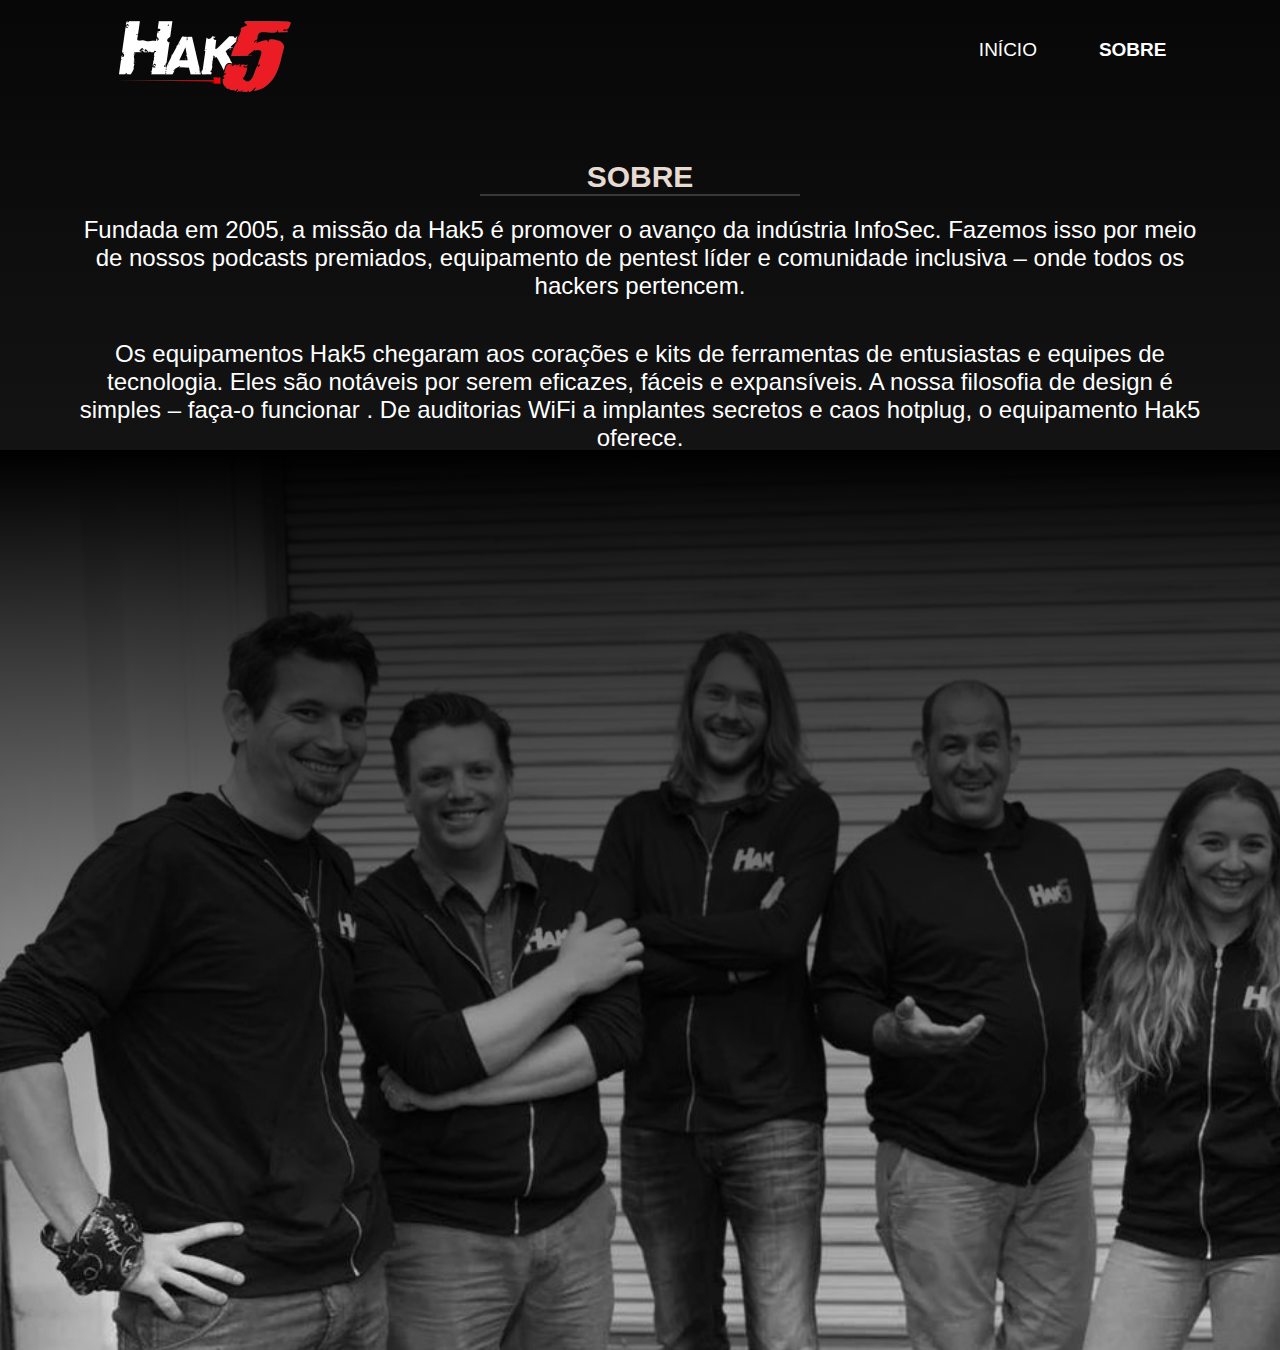
<file: sobre.html>
<!DOCTYPE html>
<html lang="en">
<head>
    <meta charset="UTF-8">
    <meta name="viewport" content="width=device-width, initial-scale=1.0">
    <link href="https://fonts.cdnfonts.com/css/garet" rel="stylesheet">
    <link rel="stylesheet" href="style.css">
    <link rel="shortcut icon" href="img/logo1_hak5_410x.ico" type="image/x-icon">
    <title>SOBRE</title>
</head>
<body id="sobreFundo">
    <header>
        <div class="cabecalho">
            <img class="logo" src="img/logo1_hak5_410x.jpeg" alt="">
            <nav>
                <ul class="navegacao">
                    <li> <a class="menu-link" href="index.html">
                        Início
                     </a>
                    </li>
                    <li> <a class="menu-link" href="sobre.html">
                       <strong>Sobre</strong> 
                    </a></li>
                </ul>
            </nav>
        </div>
    </header>

    <main class="sobre">
        <section class="positionTitle">
            <h1 class="titleTech">Sobre</h1>
            <div class="border"></div>
            <p>Fundada em 2005, a missão da Hak5 é promover o avanço da indústria InfoSec. Fazemos isso por meio de nossos podcasts premiados, equipamento de pentest líder e comunidade inclusiva – onde todos os hackers pertencem.</p>
            <p>Os equipamentos Hak5 chegaram aos corações e kits de ferramentas de entusiastas e equipes de tecnologia. Eles são notáveis ​​por serem eficazes, fáceis e expansíveis. A nossa filosofia de design é simples –  faça-o funcionar . De auditorias WiFi a implantes secretos e caos hotplug, o equipamento Hak5 oferece.</p>
        </section>

    </main>
</body>
</html>
</file>
<file: style.css>
/* CONFIGURAÇÕES PADRÕES*/
@import url('https://fonts.cdnfonts.com/css/garet');
@import url('https://fonts.cdnfonts.com/css/telegrafico');
@import url('https://fonts.cdnfonts.com/css/hk-groteks');
@import url('https://fonts.cdnfonts.com/css/dm-sans');

* {
    margin: 0;
    padding: 0;
    box-sizing: border-box;
}
.mt-1 {
    margin-top: 1rem;
}

.mt-2 {
    margin-top: 2rem;
}

.mb-1 {
    margin-bottom: 1rem;
}

.mb-2 {
    margin-bottom: 2rem;
}

@media (min-height: 1000px) {
    .fundo::after {
        height: 100%;
    }
}

:root {
    --verde: #04D600;
    --vermelho: ##EB1C24;
    --preto: #000000;
    --azul: #0094BB;
    --bege: #E6DAD1;
}

body {
    font-family: 'Garet', sans-serif;
    background: rgb(34,34,34);
    background: linear-gradient(to top, rgba(34,34,34,1) 0%, rgba(20,20,20,1) 0%, rgba(7,7,7,1) 100%);
}

.fundo{
    background: linear-gradient(to right, #000000,#000000,rgba(0,0,0,0.3), rgba(0,0,0,0)), url(img/IMG01.png);
    background-position: right;
    background-size: cover;
}

a {
    text-decoration: none;
}

/* CABEÇALHO */
ul {
    margin: 0;
    padding: 0;
    list-style: none;
    float: left;
}

ul li {
    float: left;
}

ul a {
    display: block;
    padding: 0 1.5em;
    text-decoration: none;
    text-transform: uppercase;
    font-size: 20px;
    margin-right: 5px;
    color: #ffff;
    font-size: 19px;
}
header .logo  {
    margin-left: 5px ;
    font-family: Arial, Helvetica, sans-serif;
    font-size: 70px;
}

header .cabecalho {
    display: flex;
    align-items: center;
    justify-content: space-between;
}

nav {
    margin-right: 80px;
}

.menu-link {
    color: white; /* Cor original do link */
    text-decoration: none; /* Remover sublinhado padrão */
    position: relative; /* Necessário para posicionar o sublinhado */
  }
  
  .menu-link::after {
    content: ''; /* Cria um pseudo-elemento para o sublinhado */
    display: block;
    width: 0;
    height: 2px;
    background-color: #fff; /* Cor do sublinhado */
    position: absolute;
    bottom: -2px;
    left: 0;
    transition: width 0.3s ease; /* Transição suave para animação */
  }
  
  .menu-link:hover::after {
    width: 100%; /* Largura do sublinhado ao passar o mouse */
  }

/* SECTION 1*/
main {
    margin: 60px 50px 0 50px;
}

section {
    display: flex;
    flex-direction: column;
}


h1 {
    color: var(--bege);
    font-size: 47px;
}
.title{
    width: 771px;
    white-space: nowrap;
    overflow: hidden;
    letter-spacing: 3px;
    border-right: 5px solid;
    animation: 
    typing 2s, 
    cursor .4s step-end infinite alternate;
}
@keyframes cursor{
    50% {border-color: transparent;}
}
@keyframes typing{
    from{width: 0;}
}

.paragrafoSec1 {
    color: var(--verde);
    font-size: 13px;
}

.SaibaMais {
    display: flex;
    justify-content: center;
    align-items: center;
    height: 50px;
    text-transform: uppercase;
    padding: 15px;
    margin-right: 20px;
    margin-top: 10px;
    font-size: 18px;
    font-weight: bold;
    cursor: pointer;
    border: none;
    border-radius: 40px;
    color: #ffff;
    background: rgb(0,0,0);
    background: linear-gradient(90deg, rgba(0,0,0,1) 0%, rgba(0,3,7,1) 5%, rgba(0,73,187,1) 100%, rgba(2,0,36,1) 100%);
    transition: all 0.2s ease;
}
.SaibaMais:active {
    transform: scale(0.96);
}
.SaibaMais:hover {
    box-shadow: 0 0 2px blue, 0 0 5px blue, 0 0 5px blue, 0 0 10px blue, 0 0 40px blue;
}
button span {
    padding-left: 10px;
}

h3 {
    color: var(--bege);
}

.conteudo {
    display: grid;
    grid-template-columns: 1fr 1fr;
    margin-top: 25px; 
    margin-bottom: 20px;
}

.interesses p {
    color: #ffff;
    font-size: 10px;
    margin-top: 18px;
    margin-left: 25px;
}

.conteudo h3 {
    text-transform: uppercase;
}
.textGreen {
    color: var(--verde);
}
.textRed {
   color: #ff0000;
}
.interesses {
    background: linear-gradient( #333333, rgba(0,0,0,0));
    display: flex;
    width: 445px;
    height: 350px;
    margin-top: 15px;
    border-radius: 15px;
}

.imgGreen {
    width: 35px;
    float: left;
    margin-right: 10px;
}

.informacoesGreen {
   display: flex;
   flex-direction: column;
   justify-content: space-between;
   padding-bottom: 40px;
}
/* SECTION 2 */

.positionTitle {
    display: flex;
    flex-direction: column;
    justify-content: center;
    align-items: center;
}
.titleTech {
    font-size: 23px;
    text-transform: uppercase;
    
}

.border {
    border: 1px solid rgb(59, 56, 56);
    width: 20em;
}
/* SECTION PRODUTOS */

.Produto {
    display: grid;
    grid-template-columns: auto auto;
    margin: 20px;
}

.card {
    display: flex;
    align-items: center;
}

.cardProduto {
    background: transparent;
    border: 1px solid rgb(255, 255, 255);
    border-radius: 20px;
    width: 320px;
    height: 320px;
    display: flex;
    flex-direction: column;
    align-items: center;
    justify-content: center;
    margin: 45px;
    padding: 30px;
}

.imgProduto {
    width: 18em;
}

.titleProduto {
    font-size: 17px;
    text-transform: uppercase;
    font-family: 'Telegrafico', sans-serif;
    color: var(--verde);
    margin-bottom: 8px;
}

.paragrafoProduto {
    font-size: 12px;
    color: #fff;
    /* margin-bottom: 20px; */
    text-align: center;
    font-family: 'Telegrafico', sans-serif;
}

.botaoProduto {
        display: flex;
        justify-content: center;
        align-items: center;
        width: 200px;
        height: 50px;
        text-transform: uppercase;
        /* margin: 10px 0; */
        padding: 15px;
        font-size: 18px;
        font-weight: bold;
        cursor: pointer;
        border: none;
        border-radius: 40px;
        color: #ffff;
        background: var(--azul);
        transition: all 0.2s ease;
}
.botaoProduto:active {
    transform: scale(0.96);
}
.botaoProduto:hover {
    box-shadow: 0 0 5px cyan, 0 0 15px cyan, 0 0 10px cyan, 0 0 20px cyan, 0 0 50px cyan;
}

.itensProdutos {
    display: flex;
    flex-direction: column;
    align-items: center;
    margin: 5px;
}
/* DEPOIMENTOS */
#depoimentosTitle{
    border-bottom: 5px;
}
.cardPessoa{
    margin: 30px;
    width: 300px;
    background-position: center;
    background-size: cover;
    overflow: hidden;
    word-wrap: break-word;
}
.paragrafoBox{
    height: 280px;
    padding: 10px;
    background: rgb(34,34,34);
    background: linear-gradient(90deg, rgba(34,34,34,1) 0%, rgba(20,20,20,1) 45%, rgba(7,7,7,1) 100%);
}
.paragrafoDepoimento{
    word-wrap: break-word;
    padding: 8px;
    text-align: left;
    color: #E6DAD1;
    font-size: 16px;
    font-family: 'HK Grotesk', sans-serif;
}

.depoimetosContainer {
    display: flex;
    justify-content: center;
    align-items: center;
}

.cardPessoa img{
    width: 100%;
    height: 230px;
}
.depoimentos{
    display: flex;
    flex-direction: row;
    justify-content: center;
}
.paragrafoNome {
    margin-top: 2px;
    margin-left: 5px;
    color: #E6DAD1;
    font-family: 'HK Grotesk', sans-serif;
                                                
}
/* SECTION BENEFICIOS */
.beneficios {
    display: grid;
    grid-template-columns: 1fr 1fr 1fr;
}

.beneficiosParagrafo {
    color: #fff;
    text-transform: uppercase;
    font-size: 16px;
}
.paragrafoleft {
    margin-left: 100px;
}
.paragrafoLeft1 {
    padding-bottom: 130px;
    margin-top: 60px;
}
.paragrafoLeft2 {
    margin-left: 20px;
}
.imgBeneficios {
    width: 200px;
    height: 350px;
    margin: 8px 200px;
}

.paragrafoRight {
    margin-right: 100px;
     margin-top: 110px;
}
.paragrafoRight1 {
    padding-bottom: 80px;
    margin-top: 40px;
}
/* CARD RODAPÉ */
.cardRodape{
    display: flex;
    flex-direction: column;
    justify-content: center;
    align-items: center;
}

.cardCompreAgora {
    display: flex;
    flex-direction: column;
    text-align: center;
    justify-content: center;
    align-items: center;
    border: 1px solid #fff;
    background: rgb(34,34,34);
    background: linear-gradient(90deg, rgba(34,34,34,1) 0%, rgba(20,20,20,1) 45%, rgba(7,7,7,1) 100%);
    border-radius: 20px;
    width: 700px;
    height: 300px;
}

.cardCompreAgora p {
    color: #fff;
    font-size: 18px;
    font-family: 'DM Sans', sans-serif;
}
.cardCompreAgora button {
 margin: 50px;
}
.botaoFooter  {
    display: flex;
    justify-content: center;
    align-items: center;
    height: 50px;
    text-transform: uppercase;
    padding: 15px;
    margin-right: 20px;
    margin-top: 10px;
    font-size: 18px;
    font-weight: bold;
    cursor: pointer;
    border: none;
    border-radius: 40px;
    color: #ffff;
    background: rgb(0,0,0);
    background: linear-gradient(90deg, rgba(0,0,0,1) 0%, rgba(0,3,7,1) 5%, rgba(0,73,187,1) 100%, rgba(2,0,36,1) 100%);
    transition: all 0.2s ease;
}
.botaoFooter:active {
    transform: scale(0.96);
}
.botaoFooter:hover {
    box-shadow: 0 0 2px blue, 0 0 5px blue, 0 0 5px blue, 0 0 10px blue, 0 0 40px blue;
}
.botaoWpp {
    display: flex;
    justify-content: center;
    align-items: center;
    height: 30px;
    text-transform: uppercase;
    padding: 12px;
    margin-right: 20px;
    margin-top: 16px;
    font-size: 18px;
    font-weight: bold;
    cursor: pointer;
    border: none;
    border-radius: 30px;
    color: #ffff;
    background: #000000;
    border: 1px solid #fff;
}

.botaoWpp img {
    width: 20px;
    margin-right: 4px;
    padding-top: 5px;
}
/* AREA SOBRE */
.sobre p {
    color: #fff;
    text-align: center;
    font-size: 24px;
    padding: 20px;
}
.sobre h1 {
    font-size: 30px;
}
#sobreFundo{
   background-color: #000000;
}
#sobreFundo::before {
    content: "";
    background-image: linear-gradient(to top, rgba(0,0,0,0), #000000), url(img/Design\ sem\ nome.png);
    background-repeat: no-repeat; 
    width: 100%;
    height: 100%;
    left: 0;
    top: 450px;
    position: absolute;
    z-index: -1;
}
</file>
